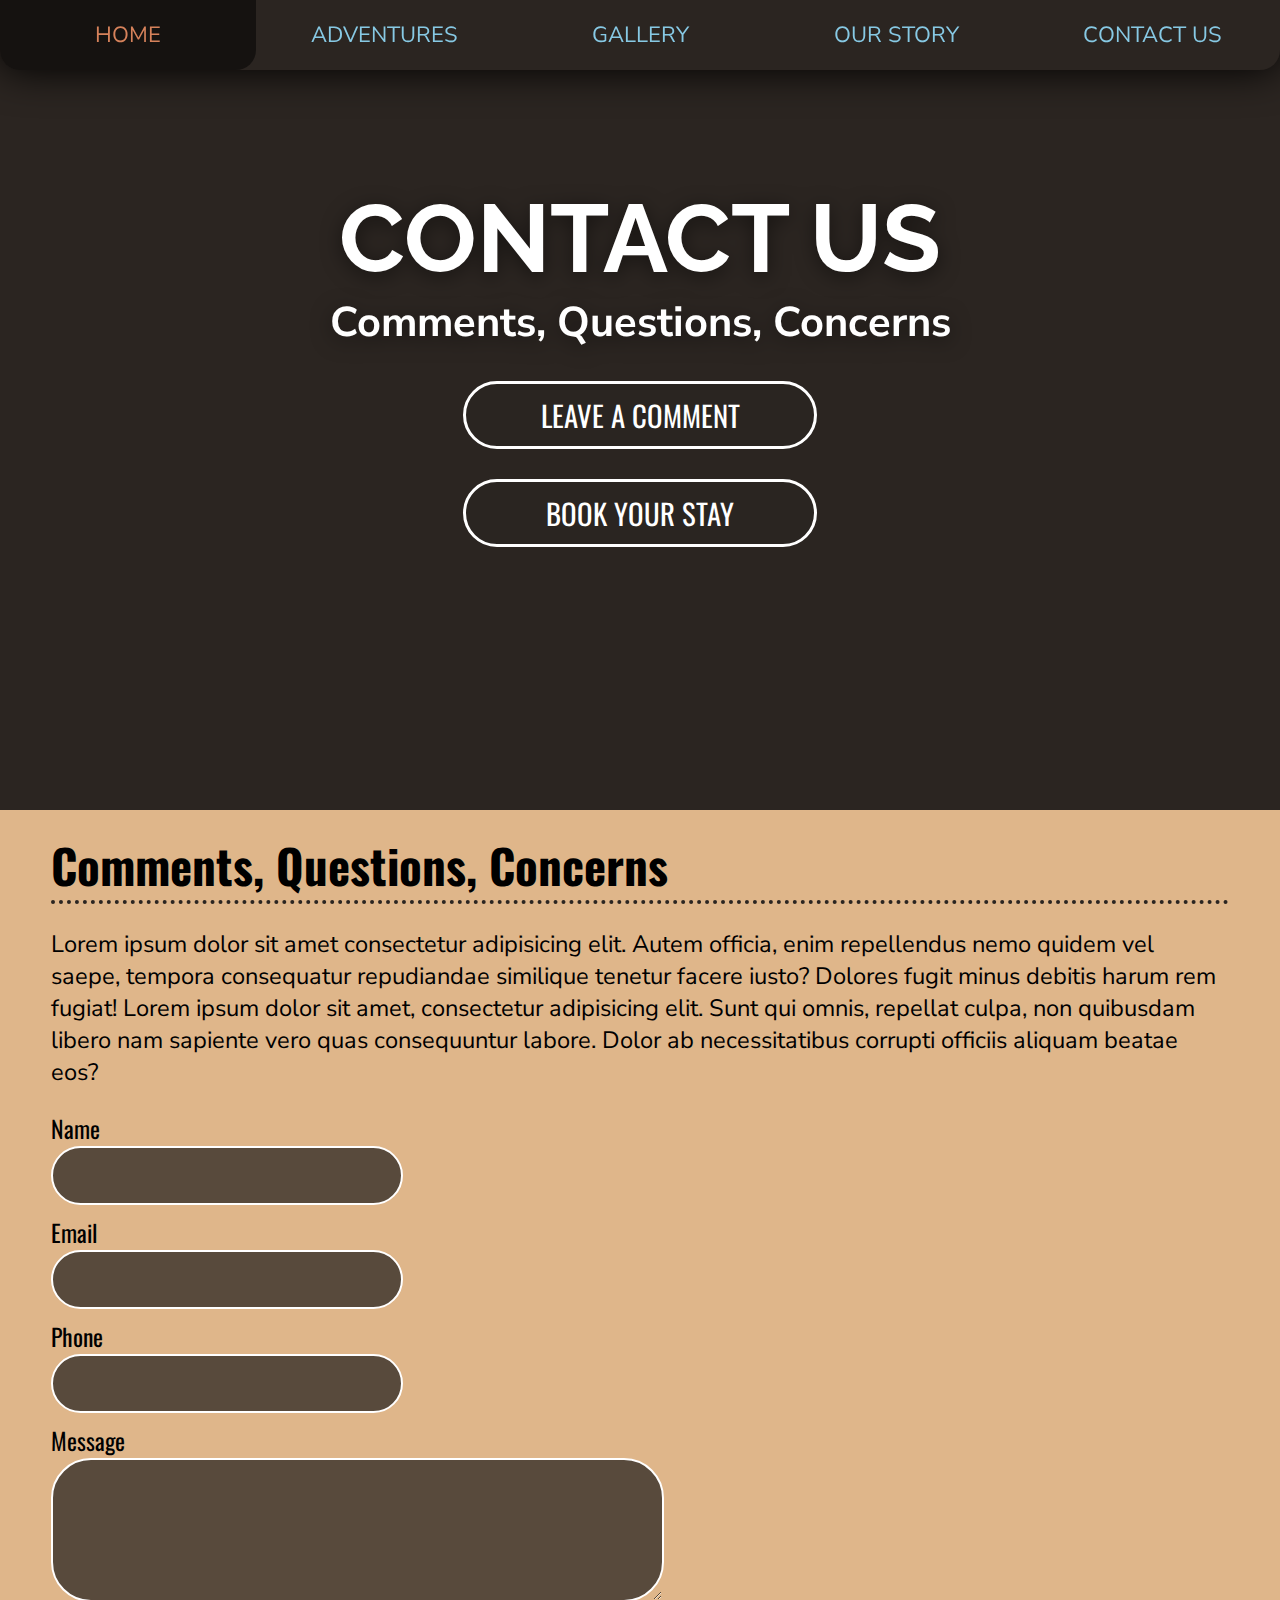
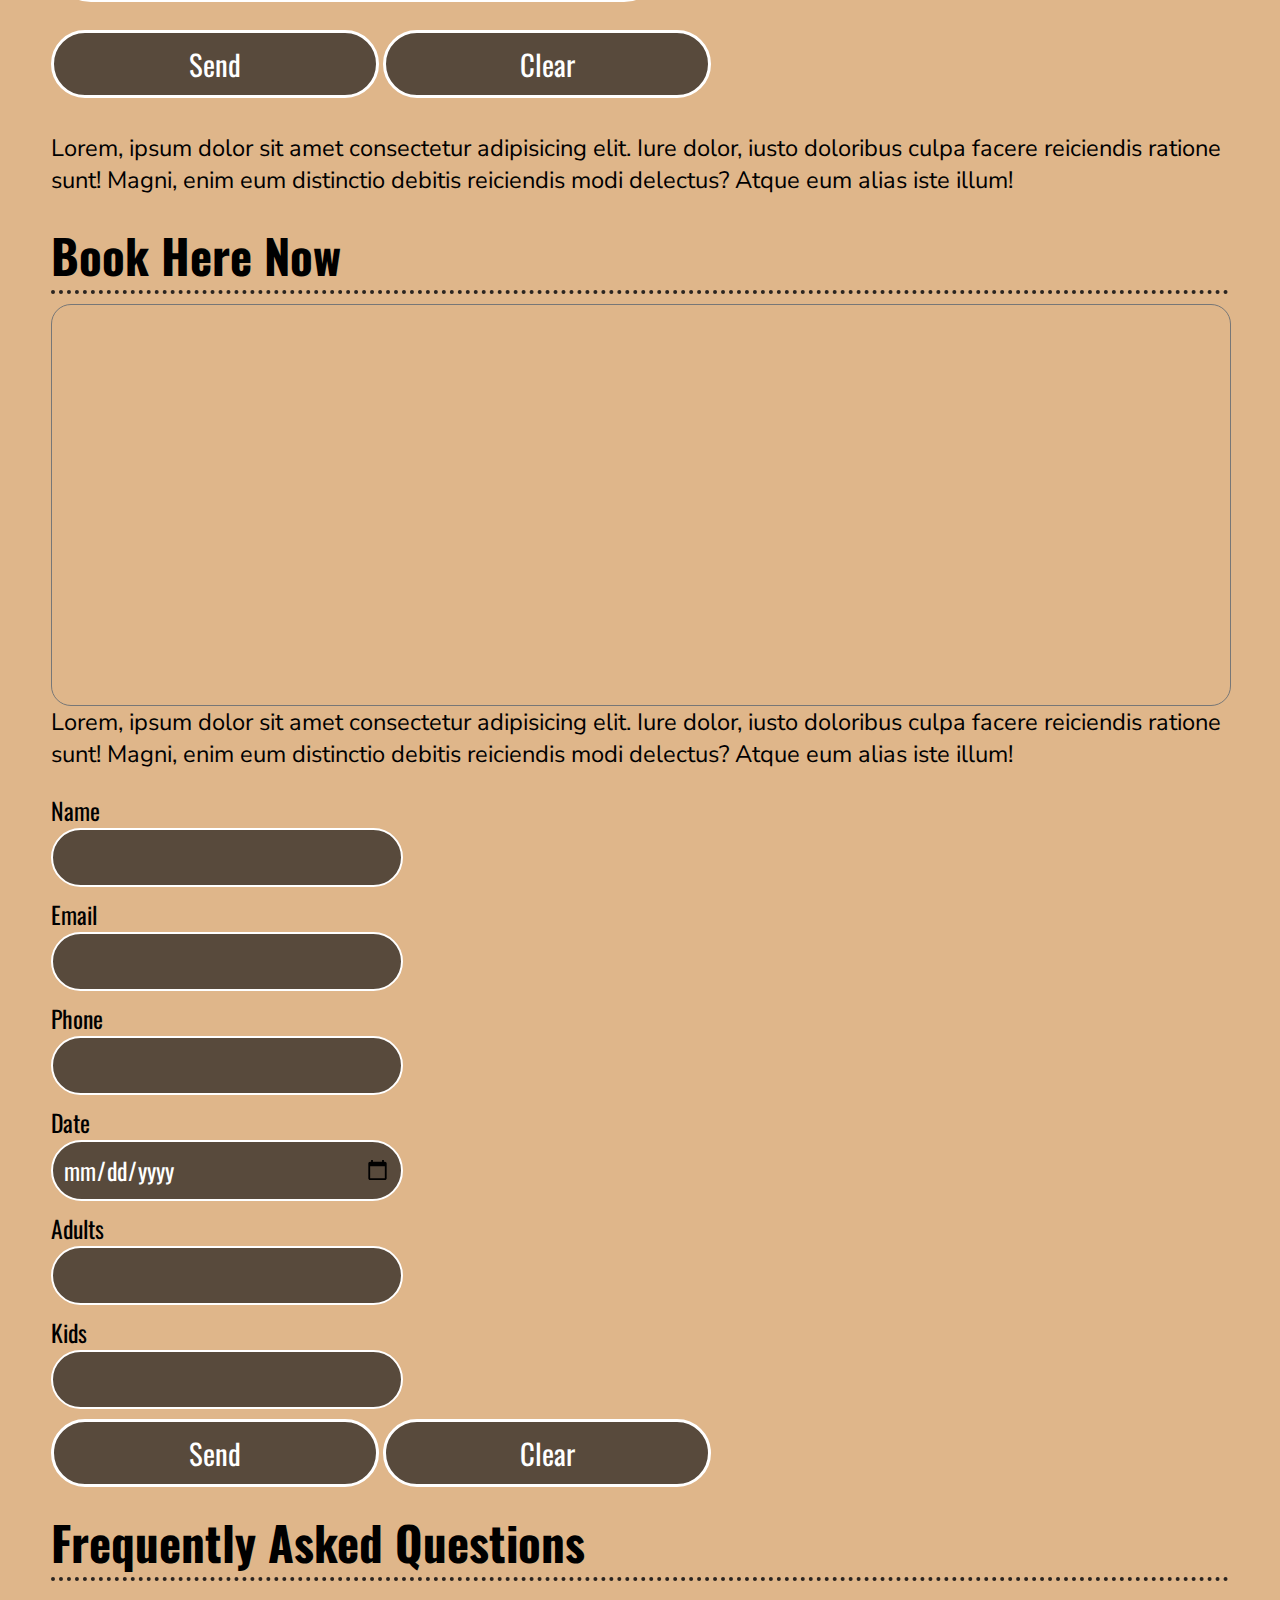
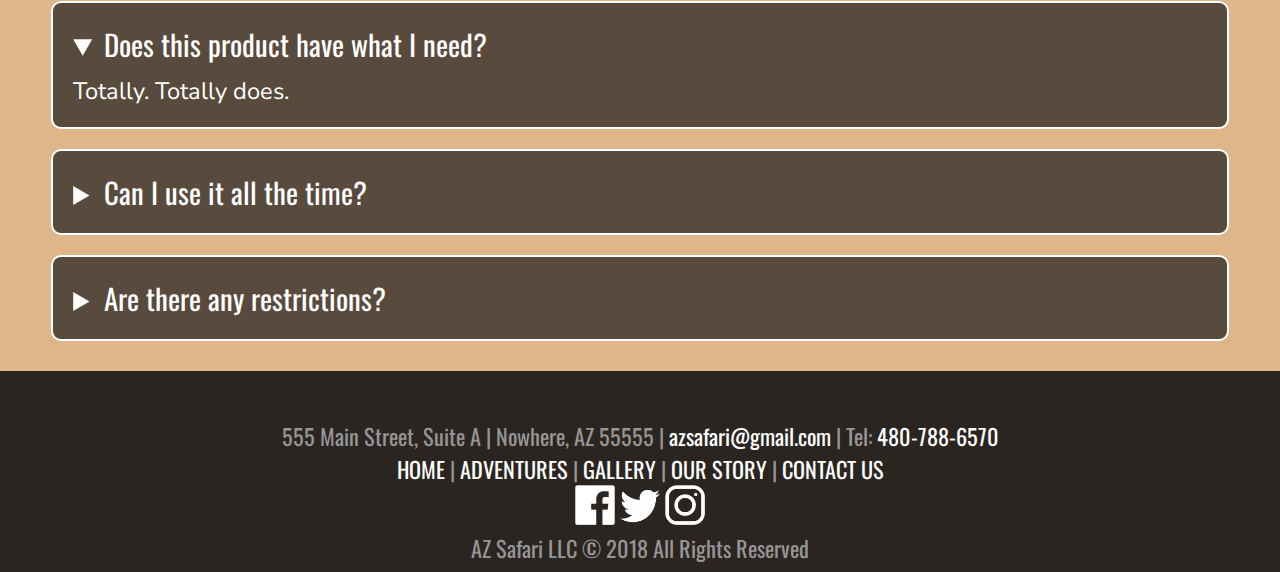
<file: contact.html>
<!DOCTYPE html>
<html>

<head>
        <meta charset="utf-8" />
        <meta http-equiv="X-UA-Compatible" content="IE=edge">
        <title>Page Title</title>
        <meta name="viewport" content="width=device-width, initial-scale=1">
        <link rel="stylesheet" type="text/css" media="screen" href="main.css" />
        <link rel="stylesheet" type="text/css" media="screen" href="animate.css" />
        <link rel="stylesheet" href="https://use.fontawesome.com/releases/v5.4.1/css/all.css" integrity="sha384-5sAR7xN1Nv6T6+dT2mhtzEpVJvfS3NScPQTrOxhwjIuvcA67KV2R5Jz6kr4abQsz"
        crossorigin="anonymous">
        <script src="slideout.js"></script>
</head>

<body>
        <button onclick="topFunction()" id="backtop" title="Go to top">Back to Top <i class="fas fa-arrow-up"></i></button>
        <nav class="animated fadeInDown">
                <div class="mobile">
                        <span onclick="openNav()"><i class="fas fa-bars"></i></i></span>
                        <div id="mySidenav" class="sidenav">
                                <a href="javascript:void(0)" class="closebtn" onclick="closeNav()">&times;</a>
                                <a href="index.html">Home</a>
                                <a href="adventure.html">Adventures</a>
                                <a href="gallery.html">Gallery</a>
                                <a href="story.html">Our Story</a>
                                <a href="contact.html">Contact Us</a>
                        </div>
                </div>
                <a href="index.html">Home</a>
                <a href="adventure.html">Adventures</a>
                <a href="gallery.html">Gallery</a>
                <a href="story.html">Our Story</a>
                <a href="contact.html">Contact Us</a>
        </nav>
        <div class="header" id="headercontact">
                <div>
                </div>
                <div>
                        <h1 class="animated fadeInDown">CONTACT US</h1>
                        <h2 class="animated fadeInDown">Comments, Questions, Concerns</h2>
                        <a class="animated fadeInDown" id="inline" href=""><i class="fas fa-comments"></i> Leave a Comment</a>
                        <a class="animated fadeInDown" id="inline" href=""><i class="fas fa-calendar-check"></i> Book Your Stay</a>
                </div>
                <div>
                </div>
        </div>



        <article>
                <h1>Comments, Questions, Concerns</h1>
                <p>Lorem ipsum dolor sit amet consectetur adipisicing elit. Autem officia, enim repellendus nemo quidem
                        vel saepe, tempora consequatur repudiandae similique tenetur facere iusto? Dolores fugit minus
                        debitis harum rem fugiat! Lorem ipsum dolor sit amet, consectetur adipisicing elit. Sunt qui
                        omnis, repellat culpa, non quibusdam libero nam sapiente vero quas consequuntur labore. Dolor
                        ab necessitatibus corrupti officiis aliquam beatae eos?</p>
                <form action="contact.php" method="POST">
                        <p>Name</p> <input type="text" name="name">
                        <p>Email</p> <input type="text" name="email">
                        <p>Phone</p> <input type="text" name="phone">
                        <p>Message</p><textarea name="message" rows="6" cols="25"></textarea><br/>
                        <input type="submit" value="Send" id="button">
                        <input type="reset" value="Clear" id="button">
                </form>
                <p>Lorem, ipsum dolor sit amet consectetur adipisicing elit. Iure dolor, iusto doloribus culpa facere
                        reiciendis ratione sunt! Magni, enim eum distinctio debitis reiciendis modi delectus? Atque eum
                        alias iste illum!</p>

                <h1>Book Here Now</h1>
                <iframe id="calendar" src="https://calendar.google.com/calendar/b/3/embed?showTitle=0&amp;showTabs=0&amp;mode=WEEK&amp;height=600&amp;wkst=1&amp;bgcolor=%23ffffff&amp;src=micahefish%40gmail.com&amp;color=%231B887A&amp;ctz=America%2FPhoenix"
                        style="border:solid 1px #777" width="800" height="1200" frameborder="0" scrolling="no"></iframe>
                        <p>Lorem, ipsum dolor sit amet consectetur adipisicing elit. Iure dolor, iusto doloribus culpa
                                facere
                                reiciendis ratione sunt! Magni, enim eum distinctio debitis reiciendis modi delectus?
                                Atque eum
                                alias iste illum!</p>
                <form action="book.php" method="POST">
                                        <p>Name</p> <input type="text" name="name">
                                        <p>Email</p> <input type="text" name="email">
                                        <p>Phone</p> <input type="text" name="phone">
                                        <p>Date</p> <input type="date" name="date">
                                        <p>Adults</p> <input type="number" name="adults">
                                        <p>Kids</p> <input type="number" name="kids">
                        <input type="submit" value="Send" id="button" value=0>
                        <input type="reset" value="Clear" id="button" value=0>
                </form>

<h1>Frequently Asked Questions</h1>
<details open>
  <summary>Does this product have what I need?</summary>
  <p>Totally. Totally does.</p>
</details>

<details>
  <summary>Can I use it all the time?</summary>
  <p>Of course you can, we won't stop you.</p>
</details>

<details>
  <summary>Are there any restrictions?</summary>
  <p>Only your imagination my friend. Go forth!</p>
</details>
        </article>

        <footer>
                555 Main Street, Suite A | Nowhere, AZ 55555 | <a href="mailto: azsafari@gmail.com">azsafari@gmail.com</a>
                | Tel: <a href="tel: 14807886570  ">480-788-6570 </a>
                <p id="websitelinks"> <a href="#">HOME</a> | <a href="#">ADVENTURES</a> | <a href="#">GALLERY</a> | <a
                                href="#">OUR STORY</a> | <a href="#">CONTACT US</a> </p>
                        <a href="#"><img src="facebookIcon.png"></a>
                        <a href="#"><img src="twitterIcon.png"></a>
                        <a href="#"> <img src="instagramIcon.png"></a>
                <p id="websitelinks">AZ Safari LLC &copy; 2018 All Rights Reserved</p>
        </footer>
</body>

</html>
</file>
<file: main.css>
@import url('https://fonts.googleapis.com/css?family=Oswald');
@import url('https://fonts.googleapis.com/css?family=Nunito+Sans');
@import url('https://fonts.googleapis.com/css?family=Gochi+Hand');
@import url('https://fonts.googleapis.com/css?family=Raleway:800');

html {
    scroll-behavior: smooth;
}

body {
    margin: 0;
    padding: 0;
    background-color: rgb(43, 37, 33);
    background-attachment: fixed;
    background-size: cover;
}

nav {
    display: grid;
    grid-template-columns: 1fr 1fr 1fr 1fr 1fr;
    width: 100%;
    margin: 0 auto;
    position: fixed;
    top: 0;
    background-color: rgb(43, 37, 33);
    border-bottom-left-radius: 20px;
    border-bottom-right-radius: 20px;
    filter: drop-shadow(0 0 20px black);
    -webkit-filter: drop-shadow(0 0 20px black);
    -ms-filter: drop-shadow(0 0 20px black);
    z-index: 100;
}

a {
    text-decoration: none;
}

nav a {
    padding: 20px;
    color: rgb(135, 201, 228);
    text-decoration: none;
    font-family: 'Nunito Sans', sans-serif;
    text-align: center;
    text-transform: uppercase;
    font-size: 22px;
}

nav a:hover {
    color: rgb(214, 130, 91);
    background-color: rgba(0, 0, 0, 0.5);
    border-bottom-left-radius: 20px;
    border-bottom-right-radius: 20px;

}

/* Header Home Page */
.header {
    margin-top: 70px;
    background-image: url("https://images.pexels.com/photos/259672/pexels-photo-259672.jpeg?auto=compress&cs=tinysrgb&dpr=2&h=750&w=1260");
    height: 700px;
    background-attachment: fixed;
    background-size: cover;
    display: grid;
    grid-template-rows: 1fr 2fr 2fr;
    -webkit-clip-path: polygon(100% 0, 100% 80%, 50% 100%, 0 80%, 0% 0%);
    clip-path: polygon(100% 0, 100% 80%, 50% 100%, 0 80%, 0% 0%);
    position: relative;
    z-index: 1;
}

#headeradventure {
    background-image: url("https://npca.s3.amazonaws.com/images/8706/591ff182-b7f9-4da1-9c16-c29e0ace3dc4-banner.jpg?1445970338");
    grid-template-rows: 1fr 2fr 2fr;
    position: relative;
    z-index: 1;
}

#headergallery {
    background-image: url("https://a30de2edae0c4b0bc6ba-a8477a60b1c5d9e290ed2e4c0d53743c.ssl.cf1.rackcdn.com/116/6/large.jpg");
    grid-template-rows: 1fr 2fr 2fr;
    position: relative;
    z-index: 1;

}

#headerstory {
    background-image: url("https://media.cntraveler.com/photos/594034815fff7e434a15efcf/master/pass/GettyImages-172750000.jpg");
    grid-template-rows: 1fr 2fr 2fr;
    position: relative;
    z-index: 1;
}

#headercontact {
    background-image: url("https://media.deseretdigital.com/file/aa89988589?type=jpeg&quality=55&c=15&a=4379240d");
    grid-template-rows: 1fr 2fr 2fr;
    position: relative;
    z-index: 1;
}

.header h1 {
    font-family: 'Raleway', sans-serif;
    color: rgb(255, 255, 255);
    filter: drop-shadow(0 4px 10px rgba(0, 0, 0, 0.5));
    text-align: center;
    font-size: calc(32px + 5vw);
    border-radius: 40px;
    margin: 0;
    position: relative;
    z-index: -1;
}

.header hr {
    color: rgb(255, 255, 255);
    filter: drop-shadow(0 4px 10px rgba(0, 0, 0, 0.5));
    position: relative;
    z-index: -1;
}

.header h2 {
    font-family: 'Nunito Sans', sans-serif;
    color: rgb(255, 255, 255);
    filter: drop-shadow(0 4px 10px rgba(0, 0, 0, 0.5));
    text-align: center;
    font-size: calc(16px + 2vw);
    margin: 0;
    position: relative;
    z-index: -1;

}

.header a {
    position: relative;
    background-color: rgba(43, 37, 33, 0.75);
    display: block;
    border: 3px solid white;
    font-size: calc(16px + 1vw);
    font-family: 'Oswald', sans-serif;
    border-radius: 40px;
    padding: 10px;
    margin: 30px auto 0;
    text-align: center;
    width: calc(200px + 10vw);
    color: white;
    text-transform: uppercase;
    transition: .1s;
}

.header div.btngroup {
    width: fit-content;
    margin: 0 auto;
}

.header a#inline {
    display: block;
}

.header a:hover {
    transform: scale(1.025);
    filter: drop-shadow(0 0 10px black)
}

article {
    max-width: 1600px;
    padding: 10px 4vw;
    background-color: rgb(223, 182, 138);
    margin: 40px auto;
}

article a:last-of-type {
    background-color: rgba(43, 37, 33, 0.75);
    display: block;
    border: 3px solid white;
    font-size: calc(16px + 1vw);
    font-family: 'Oswald', sans-serif;
    border-radius: 40px;
    padding: 10px;
    text-align: center;
    width: calc(200px + 10vw);
    color: white;
    text-transform: uppercase;
    transition: .1s;
    margin-bottom: 40px;
}

article a:last-of-type:hover {
    transform: scale(1.025);
    filter: drop-shadow(0 0 10px black)
}

article h1 {
    clear: both;
    font-family: 'Oswald', sans-serif;
    font-size: calc(24px + 1.8vw);
    border-bottom: rgb(43, 37, 33) dotted 4px;
    margin: 10px 0;
}

article img {
    width: 600px;
}

article img.floatleft {
    float: left;
    padding-right: 20px;
}

article img.floatright {
    float: right;
    padding-left: 20px;
}

article img:first-of-type {
    display: block;
    width: 100%;
}

article div.polaroid {
    background-color: white;
    box-shadow: 0 0 5px rgba(0, 0, 0, 0.5);
    width: 25%;
    float: left;
    transform: rotate(2deg);
    -moz-transform: rotate(2deg);
    -webkit-transform: rotate(2deg);
    -moz-box-sizing: border-box;
    -webkit-box-sizing: border-box;
    box-sizing: border-box;
    margin: 40px 0;
}

article div.inarticle {
    margin-right: 30px;
}

article div.inarticle-right {
    float: right;
    margin-left: 30px;
}

article div.thirds {
    width: 33.33%;
}

article div.halves {
    width: 50%;
}

article div.polaroid:nth-of-type(even) {
    transform: rotate(-2deg);
    -moz-transform: rotate(-2deg);
    -webkit-transform: rotate(-2deg);
}

article div.polaroid img.pin {
    position: absolute;
    margin: 0 auto;
    width: calc(32px + 4vw);
    left: 50%;
    transform: translate(-50%);
    top: -15%;
}

article div.polaroid img {
    float: left;
    display: block;
    width: 100%;
    padding: 10px;
    -moz-box-sizing: border-box;
    -webkit-box-sizing: border-box;
    box-sizing: border-box;
}

article div.polaroid iframe {
    float: left;
    display: block;
    width: 100%;
    height: 460px;
    padding: 10px;
    -moz-box-sizing: border-box;
    -webkit-box-sizing: border-box;
    box-sizing: border-box;
}

article div.polaroid p {
    font-family: 'Gochi Hand', sans-serif;
    padding: 10px;
    margin-bottom: 0;
}

article span {
    font-family: 'Oswald', sans-serif;
    font-size: calc(18px + 1.2vw);
    margin: 10px 0;
    color: rgb(65, 58, 54);
}

article span#videohead {
    clear: both;
    float: none;
    display: block;
    background-color: black;
    border-radius: 20px;
    border-bottom-left-radius: 0;
    border-bottom-right-radius: 0;
    margin-bottom: 0;
    padding: 10px 20px;
    color: white;
}

article span#videohead i {
    color: rgb(236, 52, 20);
}

article span#socialhead {
    padding: 0;
    color: rgb(43, 37, 33);
    font-size: calc(18px + 1.6vw);
    text-transform: uppercase;
    float: left;
}

article a img.articlesocial {
    width: calc(18px + 1.6vw);
    float: left;
    margin-top: 18px;
    padding-left: 8px;

}

article h2 {
    clear: both;
    font-family: 'Oswald', sans-serif;
    font-size: calc(20px + 1.6vw);
    border-bottom: rgb(65, 58, 54) dotted 4px;
    margin: 10px 0;
    color: rgb(65, 58, 54);
}

article p {
    font-family: 'Nunito Sans', sans-serif;
    font-size: calc(16px + .6vw);
}

article ul li {
    list-style-type: circle;
    color: rgb(43, 37, 33);
    font-family: 'Nunito Sans', sans-serif;
    font-size: calc(16px + .6vw);
    padding: 5px;
}

article blockquote {
    font-family: 'Nunito Sans', sans-serif;
    font-size: calc(16px + .6vw);
    font-style: italic;
    border-left: rgb(236, 52, 20) 8px solid;
    padding-left: 12px;
}

article blockquote.right {
    border-right: rgb(236, 52, 20) 8px solid;
    text-align: right;
    padding-right: 12px;
    border-left: none;
}

article iframe {
    width: 50%;
    height: 24vw;
    float: left;
}

article iframe#calendar {
    width: 100%;
    height: 400px;
    border-radius: 20px;
}

article iframe.gallery {
    width: 25%;
    height: 12vw;
    float: left;
}

article input {
    background-color: rgba(43, 37, 33, 0.75);
    display: block;
    border: 2px solid white;
    font-size: calc(16px + .6vw);
    font-family: 'Oswald', sans-serif;
    border-radius: 40px;
    padding: 10px;
    width: calc(200px + 10vw);
    color: white;
    transition: .1s;
    margin-bottom: 10px;
}

article textarea {
    background-color: rgba(43, 37, 33, 0.75);
    display: block;
    border: 2px solid white;
    font-size: calc(16px + .6vw);
    font-family: 'Oswald', sans-serif;
    border-radius: 40px;
    padding: 10px;
    width: calc(200px + 10vw);
    color: white;
    transition: .1s;
    margin-bottom: 10px;
    width: 50%;
    height: 120px;
}

article input#button {
    display: inline;
    text-align: center;
    font-size: calc(16px + 1vw);
    border: 3px solid white;
}

article form p {
    margin-bottom: 10px;
    font-family: 'Oswald', sans-serif;
    font-size: calc(16px + .6vw);
    margin: 0;
}

details {
    margin-bottom: 10px;
    font-family: 'Oswald', sans-serif;
    font-size: calc(16px + 1vw);
    margin: 20px 0;
    background-color: rgb(43, 37, 33, .75);
    padding: 20px;
    border-radius: 10px;
    color: white;
    border: 2px white solid;
}

details p {
    margin: 10px 0 0;
}

footer {
    font-family: 'Oswald', sans-serif;
    font-size: calc(12px + .8vw);
    color: #969696;
    text-align: center;
    padding: .6vw;
}

.sociallinks {
    display: grid;
    margin: 0 auto;
    max-width: 140px;
    padding: .6vw 1.5vw;
    grid-template-columns: 1fr 1fr 1fr;
    position: relative;
    z-index: -1;

}

.sociallinks img {
    width: 32px;
    opacity: .5;
}

.sociallinks img:hover {
    opacity: .65;
}

#websitelinks {
    margin: 0;
}

.mobile {
    display: none;
}

footer a {
    color: white;
    text-decoration: none;
}

footer a img {
    width: 40px;
}

nav span:hover {
    color: rgb(233, 140, 87);
}

/* The side navigation menu */
.sidenav {
    height: 100%;
    /* 100% Full-height */
    width: 0;
    /* 0 width - change this with JavaScript */
    position: fixed;
    /* Stay in place */
    z-index: 100;
    /* Stay on top */
    top: 0;
    /* Stay at the top */
    left: 0;
    background-color: #282828;
    /* Black*/
    overflow-x: hidden;
    /* Disable horizontal scroll */
    padding-top: 60px;
    /* Place content 60px from the top */
    transition: 0.5s;
    /* 0.5 second transition effect to slide in the sidenav */
    color: rgb(255, 255, 255);
    font-size: 38px;
    filter: drop-shadow(0 4px 4px rgba(0, 0, 0, 0.5));
}

/* The navigation menu links */
.sidenav a {
    padding: 8px 8px 8px 32px;
    text-decoration: none;
    font-size: 25px;
    color: rgb(144, 178, 189);
    display: block;
    transition: 0.3s;
    text-transform: uppercase;
    font-family: 'Nunito Sans', sans-serif;
}

/* When you mouse over the navigation links, change their color */
.sidenav a:hover {
    color: rgb(233, 140, 87);
}

/* Position and style the close button (top right corner) */
.sidenav .closebtn {
    position: absolute;
    top: 0;
    right: 25px;
    font-size: 36px;
    margin-left: 50px;
}

/* Style page content - use this if you want to push the page content to the right when you open the side navigation */
#main {
    transition: margin-left .5s;
    padding: 20px;
}

/* On smaller screens, where height is less than 450px, change the style of the sidenav (less padding and a smaller font size) */
@media screen and (max-height: 450px) {
    .sidenav {
        padding-top: 15px;
    }

    .sidenav a {
        font-size: 18px;
    }
}

@media only screen and (max-width: 1200px) {
    article div.polaroid {
        width: 50%;
    }

    article div.thirds {
        width: 100%;
    }

    article div.halves {
        width: 50%;
    }
}

@media only screen and (max-width: 1000px) {
    article img.floatleft {
        width: 50%;
    }

    article img.floatright {
        width: 50%;
    }

    article iframe {
        width: 50%;
        height: 24vw;
        float: left;
    }

    article iframe.gallery {
        width: 50%;
        height: 24vw;
        float: left;
    }


}

/* Responsive Mobile Menu */
@media only screen and (max-width: 800px) {
    nav a {
        display: none;
    }

    article form main {
        grid-template-columns: 1fr;
    }

    .mobile {
        display: block;
        color: rgb(135, 201, 228);
        font-size: 32px;
        font-family: 'Nunito Sans', sans-serif;
    }

    nav {
        padding: 10px;
    }

    .sidenav {
        height: 100vh;
    }

    .sidenav a:hover {
        background: transparent;
    }

    article img.floatleft {
        width: 100%;
        float: none;
    }

    article img.floatright {
        padding: 0;
        width: 100%;
        float: none;
    }

    article iframe {
        width: 100%;
        height: 48vw;
        float: none;
    }

    article iframe.gallery {
        width: 100%;
        height: 48vw;
        float: none;
    }

    article div.polaroid {
        width: 100%;
    }

    article div.thirds {
        width: 100%;
    }

    article div.halves {
        width: 100%;
    }

    article textarea {
        width: 75%;
    }

}

#backtop {
    display: none;
    position: fixed;
    bottom: 20px;
    right: 30px;
    z-index: 99;
    border: none;
    outline: none;
    background-color: rgb(236, 52, 20);
    color: white;
    cursor: pointer;
    padding: 15px;
    border-radius: 10px;
    font-size: 18px;
    transition: .2s;
    filter: drop-shadow(0 0 2px rgba(0, 0, 0, 0.5));
    font-family: 'Oswald', sans-serif;
}

#backtop:hover {
    background-color: #555;
}

/* Set fixed scrolling to scroll on iOS devices. */
@supports (-webkit-overflow-scrolling: touch) {

    .header,
    .header#headeradventure,
    .header#headergallery,
    .header#headerstory,
    .header#headercontact {
        background-attachment: scroll;
    }
}

@supports not (-webkit-overflow-scrolling: touch) {

    .header,
    .header#headeradventure,
    .header#headergallery,
    .header#headerstory,
    .header#headercontact {
        background-attachment: fixed;
    }
}
</file>
